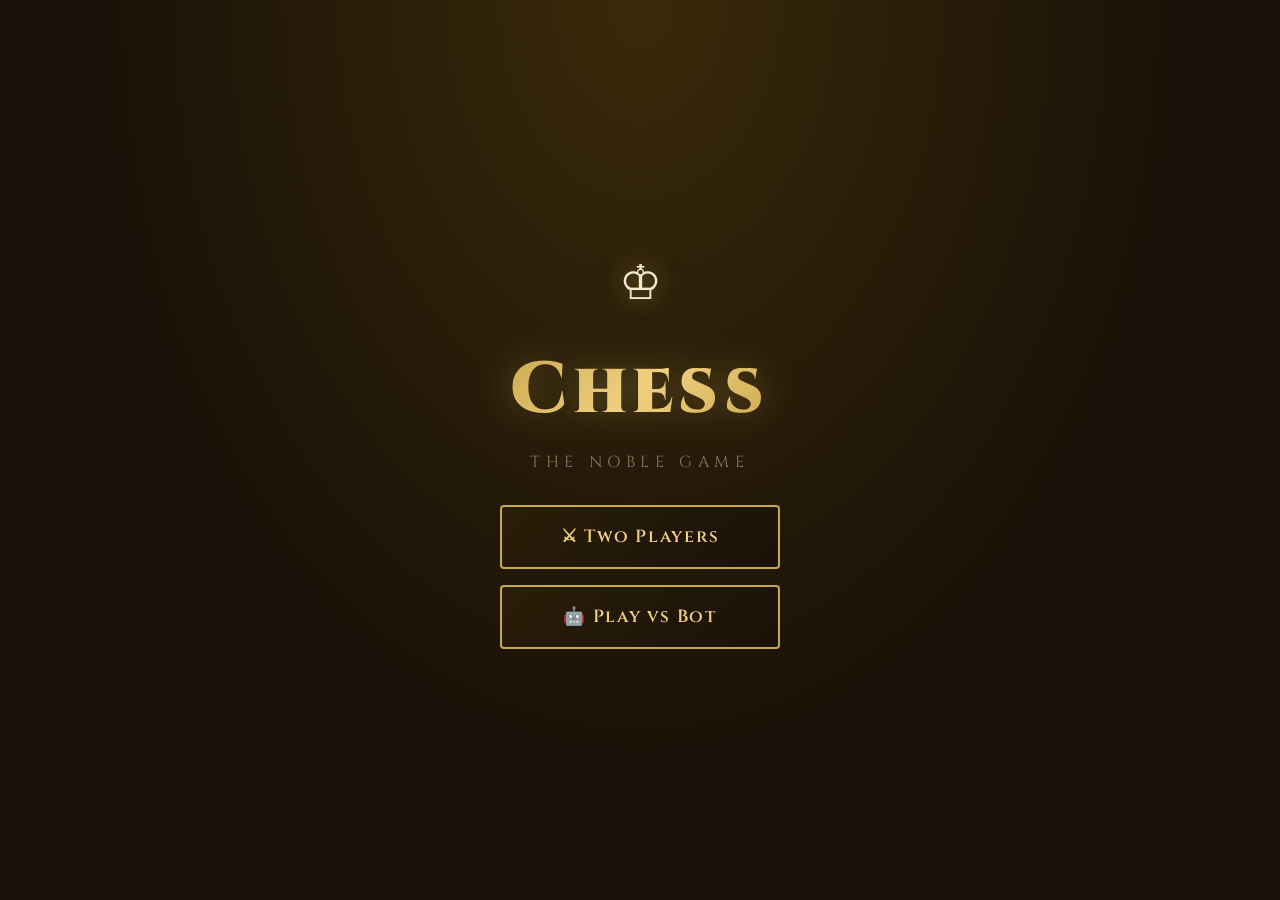
<file: index.html>
<!DOCTYPE html>
<html lang="en">
<head>
<meta charset="UTF-8">
<meta name="viewport" content="width=device-width, initial-scale=1.0">
<title> Chess</title>
<link href="https://fonts.googleapis.com/css2?family=Cinzel:wght@400;600;900&family=Lato:wght@300;400;700&display=swap" rel="stylesheet">
<link rel="stylesheet" href="style.css">
</head>
<body>

<!-- MENU -->
<div id="menu">
  <div class="crown">♔</div>
  <div class="logo"> Chess </div>
  <div class="logo-sub">The Noble Game</div>
  <div class="menu-btns">
    <button class="menu-btn" onclick="startGame('2p')">⚔ Two Players</button>
    <button class="menu-btn" onclick="startGame('bot')">🤖 Play vs Bot</button>
  </div>
</div>

<!-- GAME -->
<div id="game">
  <!-- LEFT -->
  <div class="side-panel">
    <div class="player-card" id="card-black">
      <div class="player-name">⬛ BLACK</div>
      <div class="player-score" id="score-black">0</div>
      <div class="player-pieces" id="captured-by-black"></div>
    </div>
    <div class="status-box">
      <div class="status-label">STATUS</div>
      <div class="status-value" id="status-text">White's Turn</div>
    </div>
    <div class="status-box">
      <div class="status-label">CHECK COUNT</div>
      <div class="status-value" id="check-count-display">—</div>
    </div>
    <div class="side-btns">
      <button class="side-btn btn-reset" onclick="resetGame()">↺ Reset</button>
      <button class="side-btn btn-exit"  onclick="exitToMenu()">✕ Exit</button>
    </div>
  </div>

  <!-- BOARD -->
  <div class="board-area">
    <div class="mode-badge" id="mode-label">2 Player</div>
    <div class="board-wrapper">
      <div class="board-outer">
        <div class="file-labels-row" id="file-top"></div>
        <div id="board-rows"></div>
        <div class="file-labels-row" id="file-bot"></div>
      </div>
    </div>
    <div class="turn-bar" id="turn-bar">♔ White to move</div>
  </div>

  <!-- RIGHT -->
  <div class="right-panel">
    <div class="player-card" id="card-white">
      <div class="player-name">⬜ WHITE</div>
      <div class="player-score" id="score-white">0</div>
      <div class="player-pieces" id="captured-by-white"></div>
    </div>
    <div class="move-log-box">
      <div class="move-log-title">MOVE LOG</div>
      <div class="move-log" id="move-log"></div>
    </div>
  </div>
</div>

<!-- PROMOTION MODAL -->
<div id="promotion-modal">
  <div class="promo-box">
    <div class="promo-title">PAWN PROMOTION</div>
    <div class="promo-pieces" id="promo-pieces"></div>
  </div>
</div>

<!-- WIN OVERLAY -->
<div id="win-overlay">
  <div class="confetti-container" id="confetti-container"></div>
  <div class="win-banner">
    <div class="win-crown">👑</div>
    <div class="win-title" id="win-title">WHITE WINS!</div>
    <div class="win-subtitle" id="win-subtitle">CHECKMATE</div>
    <div class="win-scores">
      <div class="win-score-card">
        <div class="win-score-label">WHITE SCORE</div>
        <div class="win-score-val" id="win-score-white">0</div>
      </div>
      <div class="win-score-card">
        <div class="win-score-label">BLACK SCORE</div>
        <div class="win-score-val" id="win-score-black">0</div>
      </div>
    </div>
    <div class="win-actions">
      <button class="win-btn win-btn-reset" onclick="resetGame()">↺ Play Again</button>
      <button class="win-btn win-btn-exit"  onclick="exitToMenu()">✕ Exit</button>
    </div>
    <div class="countdown" id="win-countdown">Auto-closing in 10s…</div>
  </div>
</div>
<script src="script.js"></script>
</body>
</html>
</file>
<file: style.css>
:root {
    --light-sq: #c8a97e;
    --dark-sq: #4a7c59;
    --highlight: rgba(255,255,0,0.45);
    --move-dot: rgba(0,0,0,0.25);
    --capture-ring: rgba(200,0,0,0.4);
    --check-red: rgba(255,0,0,0.55);
    --bg: #1a1208;
    --panel: #221a0d;
    --gold: #c9a84c;
    --gold2: #f0d080;
    --text: #f0e8d0;
    --text-dim: #8a7a60;
    --white-score: #f5f0e8;
    --black-score: #2a2a2a;
    --board-border: #8a6a30;
    --btn-green: #3a6b3a;
    --btn-red: #7a2a2a;
  }

  * { margin:0; padding:0; box-sizing:border-box; }

  body {
    font-family: 'Lato', sans-serif;
    background: var(--bg);
    color: var(--text);
    min-height: 100vh;
    display: flex;
    flex-direction: column;
    align-items: center;
    justify-content: center;
    overflow-x: hidden;
  }

  body::before {
    content:'';
    position:fixed; inset:0;
    background: radial-gradient(ellipse at 50% 0%, #3a2a0a 0%, #1a1208 60%);
    z-index:-1;
  }

  
  #menu {
    display:flex; flex-direction:column; align-items:center;
    gap:32px; padding:60px 40px;
    animation: fadeIn .6s ease;
  }

  .logo {
    font-family:'Cinzel',serif;
    font-size:clamp(2.5rem,6vw,4.5rem);
    font-weight:900;
    background: linear-gradient(135deg, var(--gold) 0%, var(--gold2) 50%, var(--gold) 100%);
    -webkit-background-clip:text; -webkit-text-fill-color:transparent;
    letter-spacing:.08em;
    text-shadow: none;
    filter: drop-shadow(0 0 18px #c9a84c66);
  }

  .logo-sub {
    font-family:'Cinzel',serif;
    font-size:1rem; letter-spacing:.35em;
    color:var(--text-dim); text-transform:uppercase;
    margin-top:-20px;
  }

  .crown { font-size:3rem; filter: drop-shadow(0 0 12px #c9a84c99); }

  .menu-btns { display:flex; flex-direction:column; gap:16px; width:280px; }

  .menu-btn {
    padding:18px 32px;
    border:2px solid var(--gold);
    background: linear-gradient(135deg, #2a1e08 0%, #1a1208 100%);
    color: var(--gold2);
    font-family:'Cinzel',serif;
    font-size:1.1rem; font-weight:600;
    letter-spacing:.1em;
    border-radius:4px;
    cursor:pointer;
    transition: all .25s ease;
    position:relative; overflow:hidden;
  }

  .menu-btn::before {
    content:''; position:absolute; inset:0;
    background: linear-gradient(135deg, var(--gold) 0%, transparent 100%);
    opacity:0; transition: opacity .25s;
  }

  .menu-btn:hover::before { opacity:.15; }
  .menu-btn:hover { transform:translateY(-2px); box-shadow:0 8px 24px #c9a84c44; }
  .menu-btn:active { transform:translateY(0); }

  
  #game {
    display:none;
    flex-direction:row;
    align-items:flex-start;
    gap:24px;
    padding:20px;
    animation: fadeIn .4s ease;
  }

  
  .side-panel {
    width:200px;
    display:flex; flex-direction:column; gap:14px;
  }

  .player-card {
    background: var(--panel);
    border:1px solid #3a2e1a;
    border-radius:8px;
    padding:14px 16px;
    position:relative;
  }

  .player-card.active-turn {
    border-color: var(--gold);
    box-shadow: 0 0 16px #c9a84c44;
  }

  .player-card.active-turn::before {
    content:'▶';
    position:absolute; right:12px; top:50%;
    transform:translateY(-50%);
    color:var(--gold); font-size:.8rem;
  }

  .player-name {
    font-family:'Cinzel',serif;
    font-size:.85rem; letter-spacing:.08em;
    color:var(--text-dim); margin-bottom:6px;
  }

  .player-score {
    font-family:'Cinzel',serif;
    font-size:2rem; font-weight:900;
    color:var(--gold2);
  }

  .player-pieces {
    font-size:.75rem; color:var(--text-dim);
    margin-top:4px; min-height:18px;
    word-break: break-all;
  }

  .captured-icon { font-size:.85rem; }

  .status-box {
    background:var(--panel);
    border:1px solid #3a2e1a;
    border-radius:8px;
    padding:12px 16px;
    text-align:center;
  }

  .status-label {
    font-family:'Cinzel',serif;
    font-size:.75rem; letter-spacing:.1em;
    color:var(--text-dim); margin-bottom:4px;
  }

  .status-value {
    font-family:'Cinzel',serif;
    font-size:1rem; color:var(--text);
  }

  .check-warning {
    color:#ff6060 !important;
    animation: pulse 1s infinite;
  }

  .side-btns { display:flex; flex-direction:column; gap:8px; }

  .side-btn {
    padding:10px 14px;
    border-radius:4px; border:1px solid;
    font-family:'Cinzel',serif; font-size:.78rem;
    letter-spacing:.06em; cursor:pointer;
    transition: all .2s;
  }

  .btn-reset {
    border-color: var(--btn-green);
    background:#1a2e1a; color:#80cc80;
  }
  .btn-reset:hover { background:#2a4a2a; }

  .btn-exit {
    border-color: var(--btn-red);
    background:#2e1a1a; color:#cc8080;
  }
  .btn-exit:hover { background:#4a2a2a; }

  
  .board-area {
    display:flex; flex-direction:column; align-items:center; gap:10px;
  }

  .board-wrapper {
    border:6px solid var(--board-border);
    border-radius:4px;
    box-shadow: 0 0 0 2px #c9a84c33,
                0 24px 60px rgba(0,0,0,.8),
                inset 0 0 30px rgba(0,0,0,.3);
    position:relative;
  }

  .board-outer {
    display:flex; flex-direction:column;
  }

  .board-row { display:flex; }

  .rank-label, .file-label {
    font-family:'Cinzel',serif;
    font-size:.65rem; font-weight:600;
    color:var(--board-border);
    display:flex; align-items:center; justify-content:center;
    user-select:none;
  }

  .rank-label { width:20px; }
  .file-label { height:20px; flex:1; }

  .file-labels-row { display:flex; padding-left:20px; }

  #board {
    display:grid;
    grid-template-columns: repeat(8, 68px);
    grid-template-rows: repeat(8, 68px);
  }

  .sq {
    width:68px; height:68px;
    display:flex; align-items:center; justify-content:center;
    cursor:pointer;
    position:relative;
    transition: background .1s;
  }

  .sq.light { background: var(--light-sq); }
  .sq.dark  { background: var(--dark-sq); }
  .sq.selected { background: var(--highlight); }
  .sq.in-check  { background: var(--check-red); }

  .sq .move-dot {
    width:22px; height:22px; border-radius:50%;
    background:var(--move-dot);
    pointer-events:none;
  }

  .sq .capture-ring {
    position:absolute; inset:3px;
    border-radius:50%;
    border:4px solid var(--capture-ring);
    pointer-events:none;
  }

  .piece {
    width:54px; height:54px;
    user-select:none;
    transition: transform .15s cubic-bezier(.34,1.56,.64,1), filter .15s;
    position:relative; z-index:1;
    display:flex; align-items:center; justify-content:center;
  }

  .piece svg {
    width:100%; height:100%;
    overflow:visible;
  }

  
  .piece.white svg {
    filter: drop-shadow(0 0 6px rgba(255,240,180,0.9))
            drop-shadow(0 2px 8px rgba(0,0,0,0.7));
  }

  
  .piece.black svg {
    filter: drop-shadow(0 0 6px rgba(80,160,255,0.85))
            drop-shadow(0 2px 8px rgba(0,0,0,0.8));
  }

  .sq:hover .piece { transform:scale(1.13); }
  .sq:hover .piece.white svg { filter: drop-shadow(0 0 12px rgba(255,230,100,1)) drop-shadow(0 3px 10px rgba(0,0,0,0.8)); }
  .sq:hover .piece.black svg { filter: drop-shadow(0 0 12px rgba(80,180,255,1))  drop-shadow(0 3px 10px rgba(0,0,0,0.8)); }

  
  .right-panel {
    width:200px;
    display:flex; flex-direction:column; gap:14px;
  }

  .move-log-box {
    background:var(--panel);
    border:1px solid #3a2e1a;
    border-radius:8px;
    padding:12px;
    flex:1;
    max-height:480px;
  }

  .move-log-title {
    font-family:'Cinzel',serif;
    font-size:.75rem; letter-spacing:.1em;
    color:var(--text-dim); margin-bottom:8px;
    text-align:center;
  }

  .move-log {
    height:400px; overflow-y:auto;
    font-size:.75rem; color:var(--text-dim);
    line-height:1.8;
  }

  .move-log::-webkit-scrollbar { width:4px; }
  .move-log::-webkit-scrollbar-track { background:transparent; }
  .move-log::-webkit-scrollbar-thumb { background:#3a2e1a; border-radius:2px; }

  .move-entry { color:var(--text); }
  .move-entry span { color:var(--text-dim); margin-right:4px; }

  .special-badge {
    font-size:.65rem; padding:1px 5px;
    background:#2a4a1a; color:#80cc80;
    border-radius:3px; margin-left:4px;
  }

  
  #promotion-modal {
    display:none;
    position:fixed; inset:0;
    background:rgba(0,0,0,.75);
    z-index:100;
    align-items:center; justify-content:center;
  }

  #promotion-modal.show { display:flex; }

  .promo-box {
    background:var(--panel);
    border:2px solid var(--gold);
    border-radius:10px;
    padding:28px 36px;
    text-align:center;
  }

  .promo-title {
    font-family:'Cinzel',serif;
    font-size:1.1rem; color:var(--gold2);
    margin-bottom:20px; letter-spacing:.1em;
  }

  .promo-pieces { display:flex; gap:12px; justify-content:center; }

  .promo-piece {
    font-size:52px; cursor:pointer;
    padding:8px; border-radius:6px;
    border:2px solid transparent;
    transition: all .2s;
    filter: drop-shadow(0 2px 6px rgba(0,0,0,.5));
  }

  .promo-piece:hover {
    border-color:var(--gold);
    background:#3a2e1a;
    transform:scale(1.1);
  }

  
  #win-overlay {
    display:none;
    position:fixed; inset:0;
    background:rgba(0,0,0,.85);
    z-index:200;
    align-items:center; justify-content:center;
    flex-direction:column;
  }

  #win-overlay.show { display:flex; }

  .win-banner {
    background: linear-gradient(135deg, #1a1208 0%, #2a1e08 100%);
    border:3px solid var(--gold);
    border-radius:16px;
    padding:48px 64px;
    text-align:center;
    position:relative;
    overflow:hidden;
    animation: bannerPop .5s cubic-bezier(.34,1.56,.64,1);
    box-shadow: 0 0 60px #c9a84c66, 0 32px 80px rgba(0,0,0,.8);
  }

  .win-banner::before {
    content:'';
    position:absolute; inset:0;
    background: radial-gradient(ellipse at 50% 0%, #c9a84c22 0%, transparent 70%);
  }

  .win-crown { font-size:4rem; animation: float 2s ease-in-out infinite; }

  .win-title {
    font-family:'Cinzel',serif;
    font-size:2.5rem; font-weight:900;
    background:linear-gradient(135deg,var(--gold),var(--gold2),var(--gold));
    -webkit-background-clip:text; -webkit-text-fill-color:transparent;
    margin:12px 0;
    filter: drop-shadow(0 0 20px #c9a84c);
  }

  .win-subtitle {
    font-family:'Cinzel',serif;
    font-size:1rem; letter-spacing:.2em;
    color:var(--text-dim);
  }

  .win-scores {
    display:flex; gap:40px; margin:28px 0;
    justify-content:center;
  }

  .win-score-card {
    text-align:center;
    padding:16px 24px;
    background:rgba(255,255,255,.04);
    border-radius:8px;
    border:1px solid #3a2e1a;
  }

  .win-score-label {
    font-family:'Cinzel',serif;
    font-size:.75rem; color:var(--text-dim);
    letter-spacing:.1em;
  }

  .win-score-val {
    font-family:'Cinzel',serif;
    font-size:2rem; font-weight:900; color:var(--gold2);
  }

  .win-actions { display:flex; gap:16px; justify-content:center; margin-top:8px; }

  .win-btn {
    padding:14px 28px;
    border-radius:6px; border:2px solid;
    font-family:'Cinzel',serif; font-size:.9rem;
    letter-spacing:.1em; cursor:pointer;
    transition:all .2s;
  }

  .win-btn-reset {
    border-color:var(--btn-green); background:#1a2e1a; color:#80cc80;
  }
  .win-btn-reset:hover { background:#2a4a2a; transform:translateY(-2px); }

  .win-btn-exit {
    border-color:var(--btn-red); background:#2e1a1a; color:#cc8080;
  }
  .win-btn-exit:hover { background:#4a2a2a; transform:translateY(-2px); }

  .countdown {
    font-family:'Cinzel',serif;
    font-size:.8rem; color:var(--text-dim);
    margin-top:14px;
  }

  /* confetti */
  .confetti-container {
    position:fixed; inset:0; pointer-events:none; z-index:201;
    overflow:hidden;
  }

  .confetti-piece {
    position:absolute;
    width:10px; height:10px;
    border-radius:2px;
    animation: confettiFall linear forwards;
  }

  
  .thinking-indicator {
    font-family:'Cinzel',serif;
    font-size:.78rem; color:var(--gold);
    letter-spacing:.1em; text-align:center;
    animation: pulse 1.2s infinite;
  }

 
  .turn-bar {
    font-family:'Cinzel',serif;
    font-size:.85rem; letter-spacing:.15em;
    color:var(--text-dim);
    text-align:center;
  }

  
  @keyframes fadeIn { from { opacity:0; transform:translateY(10px); } to { opacity:1; transform:none; } }
  @keyframes pulse  { 0%,100% { opacity:1; } 50% { opacity:.5; } }
  @keyframes float  { 0%,100% { transform:translateY(0); } 50% { transform:translateY(-12px); } }
  @keyframes bannerPop { from { transform:scale(.5); opacity:0; } to { transform:scale(1); opacity:1; } }

  @keyframes confettiFall {
    0%   { transform:translateY(-20px) rotate(0deg); opacity:1; }
    100% { transform:translateY(110vh) rotate(720deg); opacity:0; }
  }

  
  .mode-badge {
    font-family:'Cinzel',serif;
    font-size:.7rem; letter-spacing:.12em;
    color:var(--text-dim);
    background:var(--panel);
    border:1px solid #3a2e1a;
    border-radius:4px;
    padding:4px 10px;
  }

 
  @media (max-width: 720px) {
    #game { flex-direction:column; align-items:center; }
    .side-panel, .right-panel { width:100%; max-width:400px; flex-direction:row; flex-wrap:wrap; }
    #board { grid-template-columns:repeat(8,42px); grid-template-rows:repeat(8,42px); }
    .sq { width:42px; height:42px; }
    .piece { font-size:26px; }
  }
</file>
